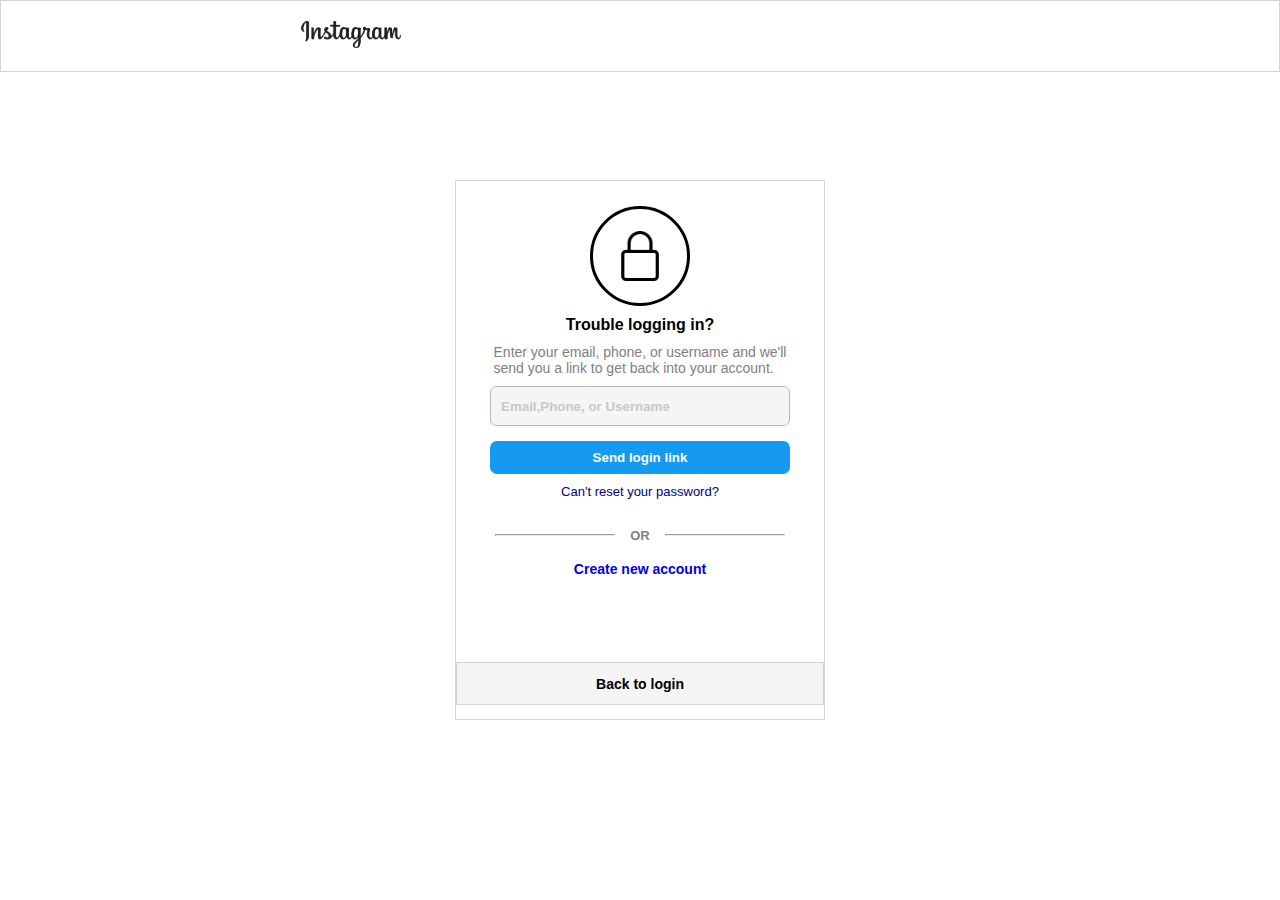
<file: forget.html>
<!DOCTYPE html>
<html lang="en">
<head>
    <meta charset="UTF-8">
    <meta name="viewport" content="width=device-width, initial-scale=1.0">
    <link data-default-icon="https://static.cdninstagram.com/rsrc.php/y4/r/QaBlI0OZiks.ico" rel="shortcut icon" type="image/x-icon" href="https://static.cdninstagram.com/rsrc.php/y4/r/QaBlI0OZiks.ico">
    <title>Reset Password</title>
    <link rel="stylesheet" href="forget.css">
</head>
<body>
    <div id="center">
        <div id="upper">
            <img src="assets/instagram-logo.png" id="logo">
        </div>
        <div id="lower">
            <div id="box">
                <div id="logo-box">
                <div id="circle"><img src="assets/lock.png" ></div>
                <p>Trouble logging in?</p>
                <p style="margin-top: 10px; color: grey; font-family:'Segoe UI', Tahoma, Geneva, Verdana, sans-serif; font-weight:400;font-size:14px;">Enter your email, phone, or username and we'll <br>send you a link to get back into your account.</p>
                </div>
                <input type="text" placeholder="Email,Phone, or Username" id="name">
                <button type="submit" id="btn">Send login link</button>
                <a href="#" style="font-family:'Segoe UI', Tahoma, Geneva, Verdana, sans-serif; font-size: small; padding-top: 10px; color:navy;">Can't reset your password?</a>
                <div id="orline">
                    <br>
                    <br>
                    <br>
                    <br>
                <hr id="line1"><br><p id="or">OR</p><br><hr id="line2">
                </div>
                <a href="signup.html" style="font-family:'Segoe UI', Tahoma, Geneva, Verdana, sans-serif;font-weight: 600;font-size: 14px;margin-top: -10px;" id="new" >Create new account</a>
                <div id="bottom-box">
                <a href="login.html">Back to login</a>
                </div>
            </div>
        </div>
    </div>
</body>
</html>
</file>
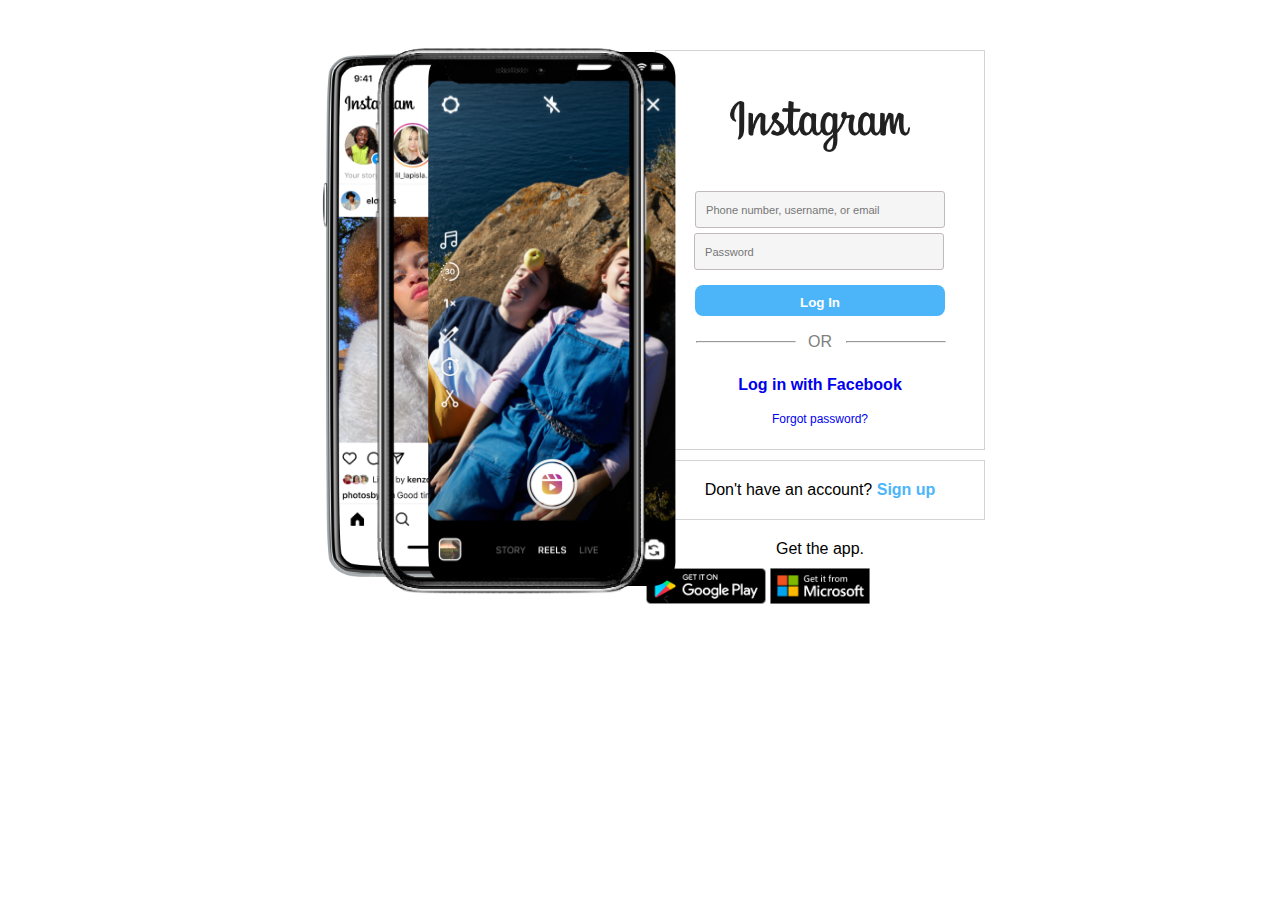
<file: login.html>
<!DOCTYPE html>
<html lang="en">
<head>
    <meta charset="UTF-8">
    <meta name="viewport" content="width=device-width, initial-scale=1.0">
    <title>Instagram</title>
    <link rel="stylesheet" href="login.css">
    <link data-default-icon="https://static.cdninstagram.com/rsrc.php/y4/r/QaBlI0OZiks.ico" rel="shortcut icon" type="image/x-icon" href="https://static.cdninstagram.com/rsrc.php/y4/r/QaBlI0OZiks.ico">
</head>
<body>
    <div id="center">
        <div id="phone-box">
            <img src="assets/phone-bezel.png" id="android" >
            <img src="assets/login1.png" id="img1">
            <img src="assets/iphone-bezel.png" id="iphone"> 
            <div id="slideshow" class="slideshow">
                <img src="assets/login2.png" id="img2">
                <img src="assets/login3.png" id="img3">
                <img src="assets/login4.png" id="img4">
            </div>  
        </div>
            <div id="login-box">
                <div id="login" >
                    <form onsubmit="authenticate(event)" id="login-form">
                    <img src="assets/instagram-logo.png">
                    <input type="text" placeholder="Phone number, username, or email" id="name">
                    <br>
                    <input type="password" placeholder="Password" id="pass" >
                    <button type="text" id="show">Show</button>
                    <br>
                    <button type="submit" id="login-btn">Log In</button>
                    <br>
                    <hr id="line1"><p id="or">OR</p><hr id="line2">
                    <br>
                    <a href="https://www.facebook.com/"><p id="facebook">Log in with Facebook</p></a>
                    <br>
                    <a href="forget.html"><p id="forget">Forgot password?</p></a>
                    </form>
                </div>
                <div id="signup"><p>Don't have an account? <a href="signup.html"><span style="color:#4cb5f9;font-family:'Gill Sans', 'Gill Sans MT', Calibri, 'Trebuchet MS', sans-serif; font-weight: 600;">  Sign up </span></a></p></div>
                <div id="getapp"><p>Get the app.</p></div>

                <div id="download">
                <a href="https://play.google.com/store/apps/details?id=com.instagram.android&hl=en_IN" target="_blank"><img src="assets/googlePlay.png" id="googlePlay" ></a>
                <a href="https://apps.microsoft.com/detail/9nblggh5l9xt?rtc=1&hl=en-in&gl=IN" target="_blank"><img src="assets/microsoft.png" id="microsoft" ></a>
                </div>
            </div>
    </div>
    <script src="login.js" ></script>
</body>
</html>
</file>
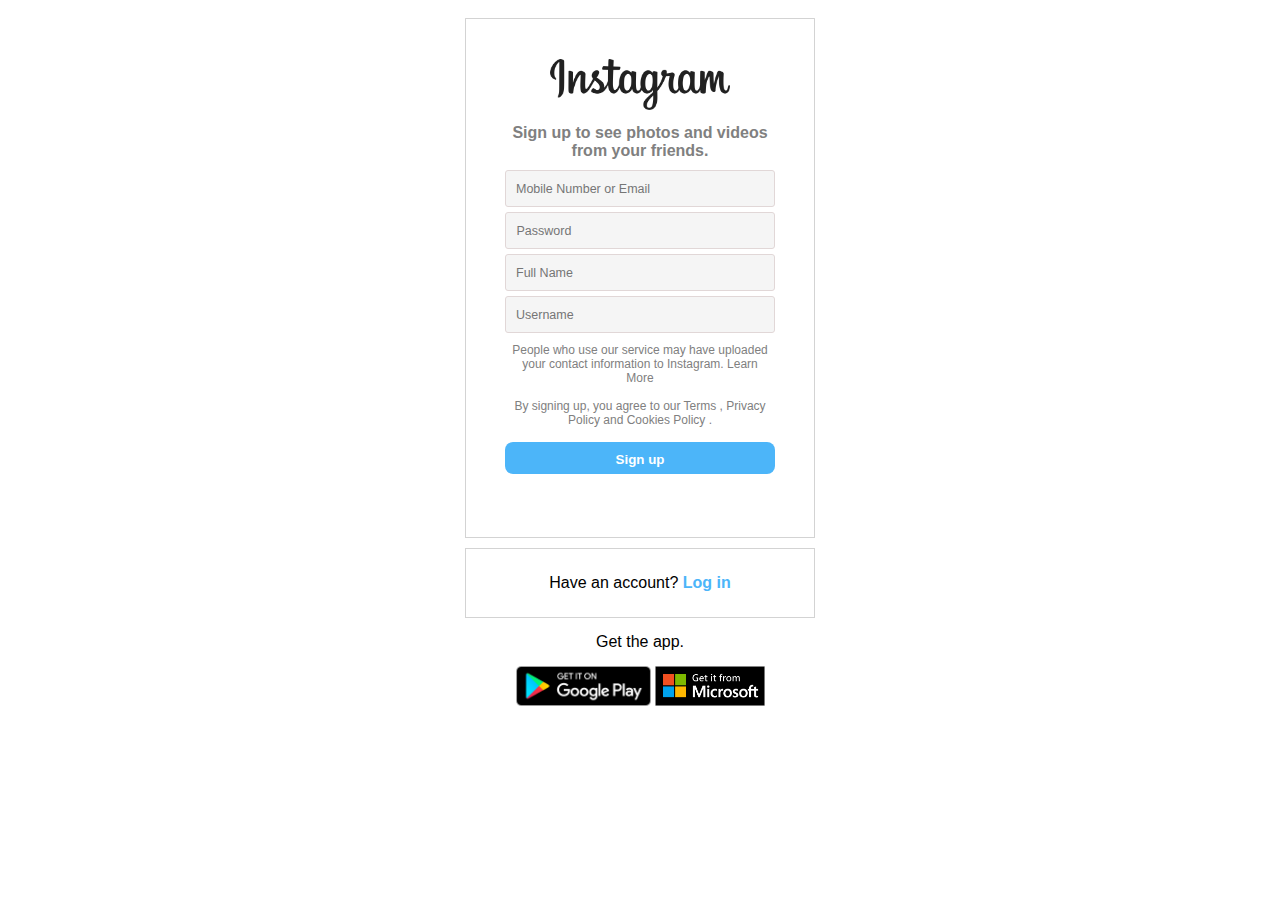
<file: signup.html>
<!DOCTYPE html>
<html lang="en">
<head>
    <meta charset="UTF-8">
    <meta name="viewport" content="width=device-width, initial-scale=1.0">
    <title>Sign up</title>
    <link data-default-icon="https://static.cdninstagram.com/rsrc.php/y4/r/QaBlI0OZiks.ico" rel="shortcut icon" type="image/x-icon" href="https://static.cdninstagram.com/rsrc.php/y4/r/QaBlI0OZiks.ico">
    <link rel="stylesheet" href="signup.css">
</head>
<body>
    <div id="center">
        <div id="signup-box">
            <div id="signup">
                <form onsubmit="localUser(event)" id="signup-form">
                <img src="assets/instagram-logo.png">
                <p style="font-family: 'Segoe UI', Tahoma, Geneva, Verdana, sans-serif; font-weight: 600;color: grey; padding-bottom: 5px;">Sign up to see photos and videos <br> from your friends.</p>
                <input type="text" placeholder="Mobile Number or Email" id="numbermail">
                <input type="password" placeholder="Password" id="pass" >
                <button type="button" id="show">Show</button>
                <input type="text" placeholder="Full Name" id="fullname">
                <input type="text" placeholder="Username" id="username" >
                <p style="font-family: 'Segoe UI', Tahoma, Geneva, Verdana, sans-serif;color: grey; padding-top: 10px;font-size:12px;">People who use our service may have uploaded<br> your contact information to Instagram. Learn <br> More<br><br>By signing up, you agree to our Terms , Privacy <br> Policy and Cookies Policy .</p>
                <button type="submit" id="signup-btn">Sign up</button>

                
                </form>
            </div>
            <div id="login"><p>Have an account? <a href="login.html"><span style="color:#4cb5f9;font-family:'Gill Sans', 'Gill Sans MT', Calibri, 'Trebuchet MS', sans-serif; font-weight: 600;">  Log in </span></a></p></div>
            <div id="getapp"><p>Get the app.</p></div>
            <a href="https://play.google.com/store/apps/details?id=com.instagram.android&hl=en_IN" target="framename"><img src="assets/googlePlay.png" id="googlePlay" ></a>
            <a href="https://apps.microsoft.com/detail/9nblggh5l9xt?rtc=1&hl=en-in&gl=IN" target="_blank"><img src="assets/microsoft.png" id="microsoft" ></a>
        </div>
    </div>
    <script src="signup.js"></script>
</body>
</html>
</file>
<file: forget.css>
*{
    margin: 0%;
    padding: 0%;
    box-sizing: border-box;
    text-decoration: none;
}
 
html,body{
    height: 100%;
    width: 100%;
    background-color: white;
}


#center{
    height: 100%;
    width: 100%;
}

#upper{
    height: 8%;
    width: 100%;
    border: 1px solid lightgrey;
    position: fixed;
}

#logo{
    width: 100px;
    height: 27px;
    margin-left:300px;
    margin-top: 20px;

}

#lower{
    height: 100%;
    width: 100%;
    background-color:white;
    display: flex;
    justify-content: center;
    align-items: center;
}

#box{
    height: 540px;
    width: 370px;
    border: 1px solid lightgrey;
    display: flex;
    flex-direction: column;
    align-items: center;
}

#logo-box{
    display: flex;
    flex-direction: column;
    justify-content: center;
    align-items: center;
}

#logo-box p{
    font-family:'Segoe UI', Tahoma, Geneva, Verdana, sans-serif;
    margin-top: 10px;
    font-weight: 600;
}

#circle{
    width: 100px;
    height: 100px;
    margin-top: 25px;
    border-radius: 50%;
    border: 3px solid black;
    display: flex;
    justify-content: center;
    align-items: center;
}

#circle img{
    height: 50px;
    width: 50px;  
}


#name{
    margin-top: 10px;
    height: 40px;
    width: 300px ;
    border: 1px solid rgb(194, 186, 186);
    background-color: whitesmoke;
    border-radius: 6px;
    text-indent: 10px;
}

#btn{
    margin-top: 15px;
    height: 33px;
    width: 300px;
    border: none;
    background-color: #1699f0;
    border-radius: 7px;
    color: white;
    font-family: 'Segoe UI', Tahoma, Geneva, Verdana, sans-serif;
    font-weight: 600;
}

::placeholder{
    font-family:'Segoe UI', Tahoma, Geneva, Verdana, sans-serif;
    font-weight: 600;
    color: rgb(203, 200, 200);
}

#orline{
    display: flex;
    justify-content: center;
    align-items: center;
}

#line1{
    width: 120px;
    margin-right: 15px;
    background-color: whitesmoke;
}

#or{
    font-family:'Segoe UI', Tahoma, Geneva, Verdana, sans-serif;
    font-size: small;
    font-weight: 600;
    color: grey;

}
#line2{
    margin-left: 15px;
    width: 120px;
    
}

#bottom-box {
    background-color: whitesmoke;
    width: 100%;
    height: 8%;
    border: 1px solid lightgrey;
    display: flex;
    align-items: center;
    justify-content: center;
    margin-top: 85px;
}

#bottom-box a {
    font-family: 'Segoe UI', Tahoma, Geneva, Verdana, sans-serif;
    font-weight: 600;
    color: black;
    font-size: 14px;
}

#bottom-box a:hover{
    color: grey;
}

#new:hover{
    color: grey;
}

button:hover{
    cursor: pointer;
}
</file>
<file: login.css>
*{
    margin: 0%;
    padding: 0%;
    box-sizing: border-box;
    text-decoration: none;
}
 
html,body{
    height: 100%;
    width: 100%;
}


#center{
    display: flex;
    text-align: center;
    justify-content: center;
    height: 100%;
    width: 100%;
}

#phone-box{
    width: 50%;
    height: 100%;
    display: flex;
    text-align: center;
    justify-content: center;
    overflow: hidden;
}


#login-box{
    
    height: 100%;
    width: 50%;
}

#login{
    margin-top: 50px;
    border: 1px solid lightgrey;
    margin-left: 15px;
    margin-right: 5px;
    width: 330px;
    height: 400px;
    border-radius: 0.5px;
}

#login img{
    padding-top: 50px;
    width: 180px;
    margin-bottom: 30px;
}

#login img:hover{
    cursor:pointer;
}

#name,#pass{
    border-radius: 3px;
    border: 1px solid rgb(194, 186, 186);
    background-color: whitesmoke;
    padding: 10px;
    width: 250px;
    margin-top: 5px;
}


#show{
    background: none;
    border: none;
    margin-left: -14.5%;
    padding-right: 10px;
    visibility:hidden;
    font-weight:550;
}

::placeholder{
    font-size: smaller;
}

#login-btn{
    width: 250px;
    border-radius: 8px;
    margin-top: 15px;
    padding-top: 10px;
    padding-bottom: 6px;
    color: white;
    background-color:#4cb5f9;
    border: none;
    font-weight: 600;
}

#line1{
    margin-top: 25px;
    width: 100px;
    margin-left: 190px;
}

#or{
    font-family: 'Gill Sans', 'Gill Sans MT', Calibri, 'Trebuchet MS', sans-serif;
    color: grey;
    margin-top: -10px;
}
#line2{
    margin-top: -10px;
    margin-left: 100px;
    width: 100px;
    margin-left: 40px;
}

#facebook{
    margin-top: 15px;
    font-family: 'Gill Sans', 'Gill Sans MT', Calibri, 'Trebuchet MS', sans-serif;
    font-weight:551
}

#forget{
    font-family:Arial, Helvetica, sans-serif;
    font-size: 12px;
}


#signup{
    border: 1px solid lightgrey;
    margin-top: 10px;
    margin-left: 15px;
    width: 330px;
    padding-top: 20px;
    padding-bottom: 20px;
    padding-left: 30px;
    padding-right: 30px;
    font-family:'Gill Sans', 'Gill Sans MT', Calibri, 'Trebuchet MS', sans-serif;
}

#getapp{
    margin-top: 20px;
    margin-left: 15px;
    margin-bottom: 10px;
    width: 330px;
    font-family: 'Gill Sans', 'Gill Sans MT', Calibri, 'Trebuchet MS', sans-serif;
}


#googlePlay{
    margin-left: -405px;
    width: 120px;
}

#microsoft{
    width: 100px;
}

#iphone{
   height: 580px;
   z-index: 6;
   margin-left: 30%;
  margin-top: 3.4%;
   position:absolute;

}

#android{
    height: 660px;
    margin-left:20% ;
    margin-top: -1.5%;
    position: absolute;
    z-index: 2;
}

#img1{
    height: 490px;
    margin-top: 10%;
    overflow: hidden;
    margin-left: 40%;
    z-index: 1;
}

#img2{
    position: fixed;
    margin-top: 4%;
    height: 535px;
    margin-left: -10.4%;
    z-index: 4;
}
#img3{
    position: fixed;
    margin-top: 4%;
    height: 535px;
    margin-left: -10.4%;
    z-index: 3;

}
#img4{
    position: fixed;
    margin-top: 4%;
    height: 535px;
    margin-left: -10.4%;
    z-index: 2;
}

.slideshow {
    z-index: 2;
    overflow: hidden; 
  }
  
  .slideshow img {
    opacity: 0; 
    transition: opacity 0.5s ; 
  }
  
  .slideshow img:first-child { 
    opacity: 1;
  }


@media (max-width: 768px) {
    #iphone,#android,#img1,#img2,#img3,#img4,.slideshow,#phone-box{
        display: none;
    }

    #login-box{
        margin-left: -10px;
        margin-top: -50px;
        height: 100%;
        width: 100%;
        justify-content: center;
        align-items: center;
        display: flex;
        flex-direction: column;

    }

    #googlePlay{
        margin-left: 0;
    }

    #download{
        display: flex;
        gap: 10px;
    }
}
</file>
<file: signup.css>
*{
    margin: 0%;
    padding: 0%;
    box-sizing: border-box;
    text-decoration: none;
}
 
html,body{
    height: 100%;
    width: 100%;
}

#center{
    display: flex;
    text-align: center;
    justify-content: center;
    height: 100%;
    width: 100%;
}


#signup{
    margin-top: 5%;
    border: 1px solid lightgrey;
    width: 350px;
    height: 520px;
    border-radius: 0.5px;
    
}

#signup img{
    padding-top: 40px;
    width: 180px;
    margin-bottom: 10px;
}

#signup img:hover{
    cursor:pointer;
}

#fullname,#pass,#username,#numbermail{
    border-radius: 3px;
    border: 1px solid rgb(225, 215, 215);
    background-color: whitesmoke;
    padding: 10px;
    width: 270px;
    margin-top: 5px;
}


#show{
    background: none;
    border: none;
    margin-left: -14.5%;
    padding-right: 10px;
    visibility:hidden;
    font-weight:550;
}

::placeholder{
    font-size: 12.5px;
}

#signup-btn{
    width: 270px;
    border-radius: 8px;
    margin-top: 15px;
    padding-top: 10px;
    padding-bottom: 7px;
    color: white;
    background-color:#4cb5f9;
    border: none;
    font-weight: 600;
}


#login{
    border: 1px solid lightgrey;
    margin-top: 10px;
    width: 350px;
    padding-top: 25px;
    padding-bottom: 25px;
    padding-left: 30px;
    padding-right: 30px;
    font-family:'Gill Sans', 'Gill Sans MT', Calibri, 'Trebuchet MS', sans-serif;
}

#getapp{
    margin-top: 15px;
    margin-bottom: 15px;
    width: 350px;
    font-family: 'Gill Sans', 'Gill Sans MT', Calibri, 'Trebuchet MS', sans-serif;
}


#googlePlay{
    width: 135px;
}

#microsoft{
    width: 110px;
}
</file>
